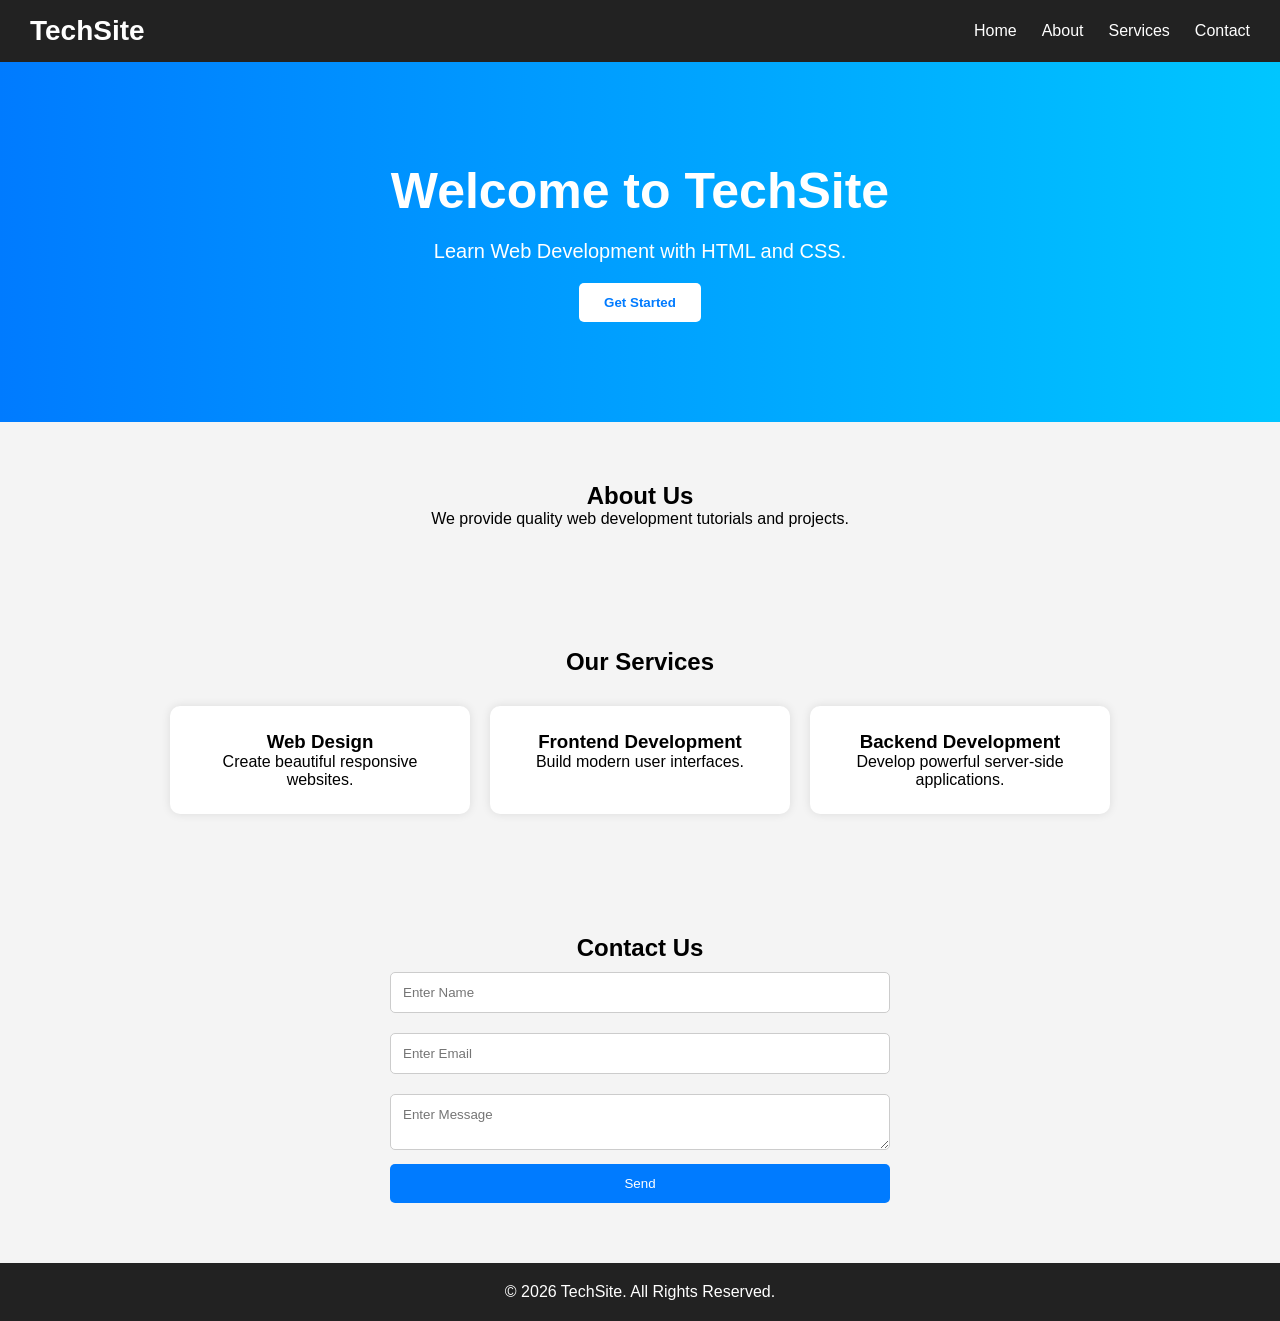
<file: level 1/task 2/index.html>
<!DOCTYPE html>
<html lang="en">
<head>
<meta charset="UTF-8">
<meta name="viewport" content="width=device-width, initial-scale=1.0">
<title>Responsive Website</title>
<link rel="stylesheet" href="style.css">
</head>
<body>

<nav class="navbar">
    <div class="logo">TechSite</div>

    <input type="checkbox" id="menu-toggle">

    <label for="menu-toggle" class="hamburger">
        ☰
    </label>

    <ul class="nav-links">
        <li><a href="#home">Home</a></li>
        <li><a href="#about">About</a></li>
        <li><a href="#services">Services</a></li>
        <li><a href="#contact">Contact</a></li>
    </ul>
</nav>

<section id="home" class="hero">
    <h1>Welcome to TechSite</h1>
    <p>Learn Web Development with HTML and CSS.</p>
    <button>Get Started</button>
</section>

<section id="about" class="about">
    <h2>About Us</h2>
    <p>
        We provide quality web development tutorials and projects.
    </p>
</section>

<section id="services" class="services">
    <h2>Our Services</h2>

    <div class="service-container">

        <div class="card">
            <h3>Web Design</h3>
            <p>Create beautiful responsive websites.</p>
        </div>

        <div class="card">
            <h3>Frontend Development</h3>
            <p>Build modern user interfaces.</p>
        </div>

        <div class="card">
            <h3>Backend Development</h3>
            <p>Develop powerful server-side applications.</p>
        </div>

    </div>
</section>

<section id="contact" class="contact">
    <h2>Contact Us</h2>

    <form>
        <input type="text" placeholder="Enter Name">
        <input type="email" placeholder="Enter Email">
        <textarea placeholder="Enter Message"></textarea>
        <button type="submit">Send</button>
    </form>
</section>

<footer>
    <p>© 2026 TechSite. All Rights Reserved.</p>
</footer>

</body>
</html>
</file>
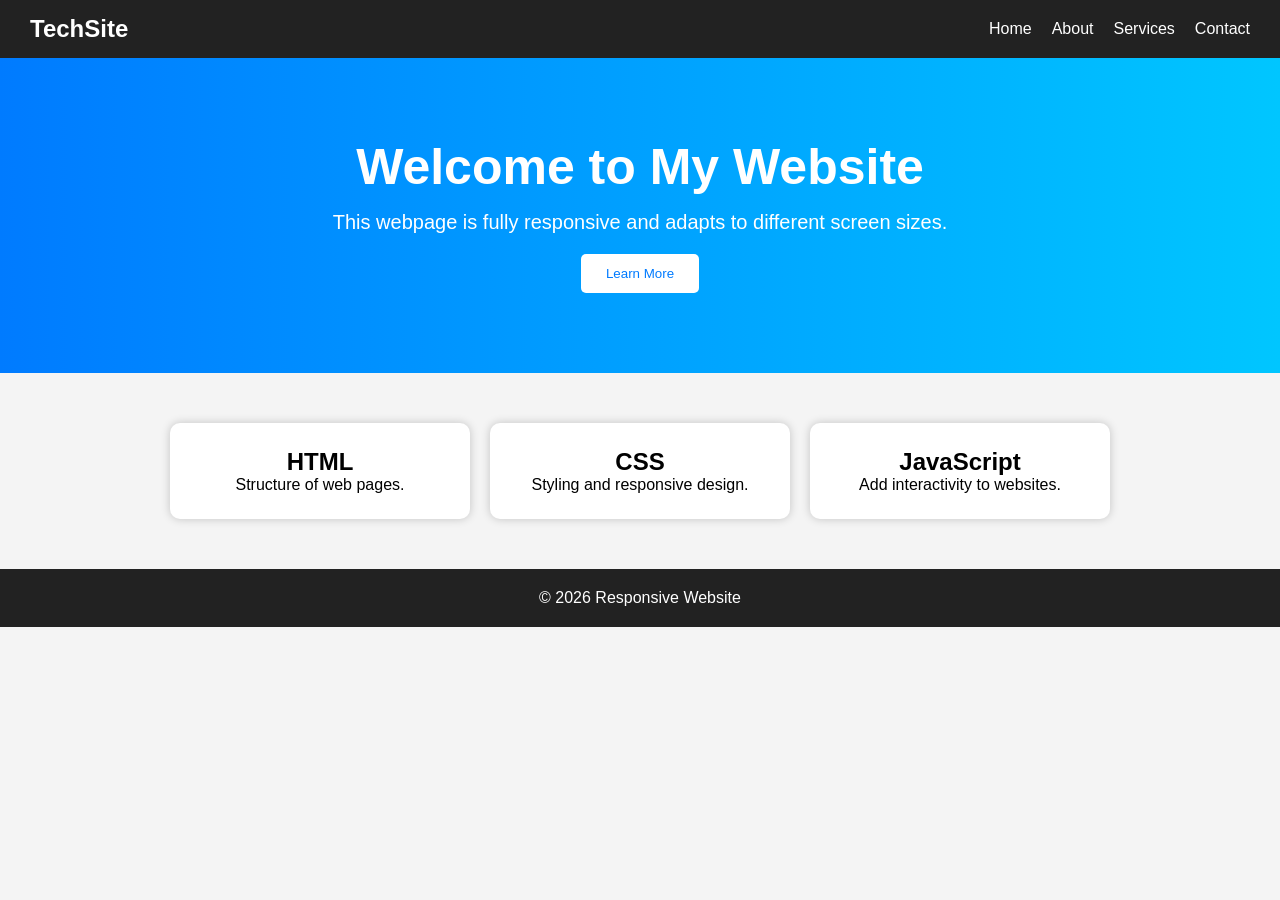
<file: level 2/task 2/index.html>
<!DOCTYPE html>
<html lang="en">
<head>
    <meta charset="UTF-8">
    <meta name="viewport" content="width=device-width, initial-scale=1.0">
    <title>Responsive Website</title>
    <link rel="stylesheet" href="style.css">
</head>
<body>

    <!-- Navigation Bar -->
    <nav class="navbar">
        <div class="logo">TechSite</div>

        <input type="checkbox" id="menu-toggle">

        <label for="menu-toggle" class="hamburger">
            ☰
        </label>

        <ul class="nav-links">
            <li><a href="#">Home</a></li>
            <li><a href="#">About</a></li>
            <li><a href="#">Services</a></li>
            <li><a href="#">Contact</a></li>
        </ul>
    </nav>

    <!-- Hero Section -->
    <section class="hero">
        <h1>Welcome to My Website</h1>
        <p>
            This webpage is fully responsive and adapts to different screen sizes.
        </p>
        <button>Learn More</button>
    </section>

    <!-- Cards Section -->
    <section class="cards">

        <div class="card">
            <h2>HTML</h2>
            <p>Structure of web pages.</p>
        </div>

        <div class="card">
            <h2>CSS</h2>
            <p>Styling and responsive design.</p>
        </div>

        <div class="card">
            <h2>JavaScript</h2>
            <p>Add interactivity to websites.</p>
        </div>

    </section>

    <!-- Footer -->
    <footer>
        <p>© 2026 Responsive Website</p>
    </footer>

</body>
</html>
</file>
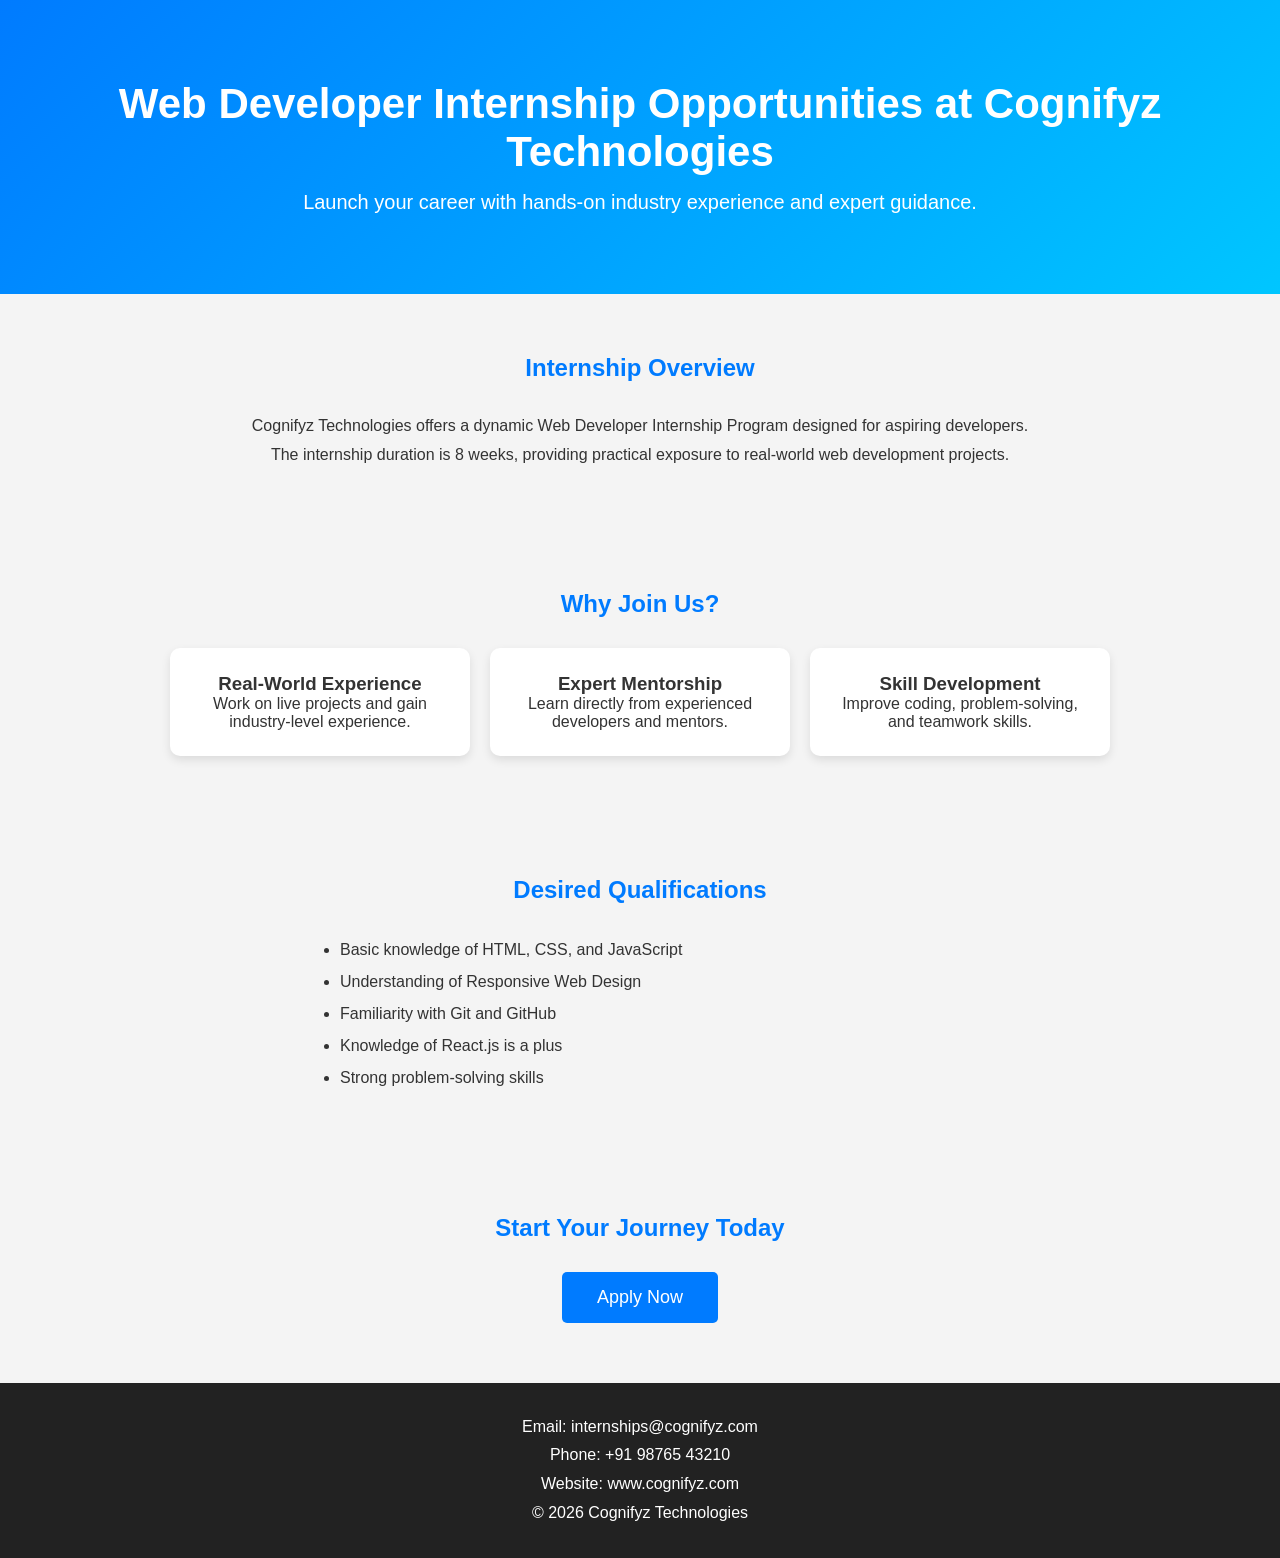
<file: level 3/task 2/index.html>
<!DOCTYPE html>
<html lang="en">
<head>
    <meta charset="UTF-8">
    <meta name="viewport" content="width=device-width, initial-scale=1.0">
    <title>Cognifyz Internship</title>
    <link rel="stylesheet" href="style.css">
</head>
<body>

    <header>
        <h1>Web Developer Internship Opportunities at Cognifyz Technologies</h1>
        <p>Launch your career with hands-on industry experience and expert guidance.</p>
    </header>

    <section class="intro">
        <h2>Internship Overview</h2>
        <p>
            Cognifyz Technologies offers a dynamic Web Developer Internship Program
            designed for aspiring developers. The internship duration is 8 weeks,
            providing practical exposure to real-world web development projects.
        </p>
    </section>
    <section class="highlights">
        <h2>Why Join Us?</h2>
        <div class="cards">
            <div class="card">
                <h3>Real-World Experience</h3>
                <p>Work on live projects and gain industry-level experience.</p>
            </div>

            <div class="card">
                <h3>Expert Mentorship</h3>
                <p>Learn directly from experienced developers and mentors.</p>
            </div>

            <div class="card">
                <h3>Skill Development</h3>
                <p>Improve coding, problem-solving, and teamwork skills.</p>
            </div>
        </div>
    </section>

    <section class="qualification">
        <h2>Desired Qualifications</h2>
        <ul>
            <li>Basic knowledge of HTML, CSS, and JavaScript</li>
            <li>Understanding of Responsive Web Design</li>
            <li>Familiarity with Git and GitHub</li>
            <li>Knowledge of React.js is a plus</li>
            <li>Strong problem-solving skills</li>
        </ul>
    </section>

    <section class="cta">
        <h2>Start Your Journey Today</h2>
        <button>Apply Now</button>
    </section>

    <footer>
        <p>Email: internships@cognifyz.com</p>
        <p>Phone: +91 98765 43210</p>
        <p>Website: www.cognifyz.com</p>
        <p>&copy; 2026 Cognifyz Technologies</p>
    </footer>

</body>
</html>
</file>
<file: level 1/task 2/style.css>
*{
    margin:0;
    padding:0;
    box-sizing:border-box;
    font-family:Arial,sans-serif;
    scroll-behavior:smooth;
}

body{
    background:#f4f4f4;
}

/* Navbar */
.navbar{
    background:#222;
    color:white;
    display:flex;
    justify-content:space-between;
    align-items:center;
    padding:15px 30px;
    position:sticky;
    top:0;
}

.logo{
    font-size:28px;
    font-weight:bold;
}

.nav-links{
    list-style:none;
    display:flex;
    gap:25px;
}

.nav-links a{
    color:white;
    text-decoration:none;
    transition:0.3s;
}

.nav-links a:hover{
    color:orange;
}

#menu-toggle{
    display:none;
}

.hamburger{
    display:none;
    font-size:30px;
    cursor:pointer;
}

/* Hero Section */
.hero{
    text-align:center;
    padding:100px 20px;
    background:linear-gradient(to right,#007bff,#00c6ff);
    color:white;
}

.hero h1{
    font-size:50px;
    margin-bottom:20px;
}

.hero p{
    font-size:20px;
    margin-bottom:20px;
}

.hero button{
    padding:12px 25px;
    border:none;
    background:white;
    color:#007bff;
    font-weight:bold;
    border-radius:5px;
    cursor:pointer;
}

.hero button:hover{
    transform:scale(1.05);
}

/* About */
.about{
    padding:60px 20px;
    text-align:center;
}

/* Services */
.services{
    padding:60px 20px;
    text-align:center;
}

.service-container{
    display:flex;
    justify-content:center;
    gap:20px;
    flex-wrap:wrap;
    margin-top:30px;
}

.card{
    background:white;
    width:300px;
    padding:25px;
    border-radius:10px;
    box-shadow:0 0 10px rgba(0,0,0,0.1);
    transition:0.3s;
}

.card:hover{
    transform:translateY(-10px);
}

/* Contact */
.contact{
    padding:60px 20px;
    text-align:center;
}

form{
    max-width:500px;
    margin:auto;
}

input,
textarea{
    width:100%;
    padding:12px;
    margin:10px 0;
    border:1px solid #ccc;
    border-radius:5px;
}

form button{
    width:100%;
    padding:12px;
    background:#007bff;
    color:white;
    border:none;
    border-radius:5px;
    cursor:pointer;
}

form button:hover{
    background:#0056b3;
}

/* Footer */
footer{
    background:#222;
    color:white;
    text-align:center;
    padding:20px;
}

/* Responsive Design */
@media(max-width:768px){

    .hamburger{
        display:block;
    }

    .nav-links{
        display:none;
        flex-direction:column;
        position:absolute;
        top:65px;
        left:0;
        width:100%;
        background:#222;
        text-align:center;
        padding:15px 0;
    }

    #menu-toggle:checked ~ .nav-links{
        display:flex;
    }

    .hero h1{
        font-size:35px;
    }

    .hero p{
        font-size:16px;
    }

    .card{
        width:90%;
    }
}
</file>
<file: level 2/task 2/style.css>
*{
    margin:0;
    padding:0;
    box-sizing:border-box;
    font-family:Arial,sans-serif;
}

body{
    background:#f4f4f4;
}

/* Navbar */
.navbar{
    display:flex;
    justify-content:space-between;
    align-items:center;
    background:#222;
    color:white;
    padding:15px 30px;
}

.logo{
    font-size:24px;
    font-weight:bold;
}

.nav-links{
    list-style:none;
    display:flex;
    gap:20px;
}

.nav-links a{
    color:white;
    text-decoration:none;
}

.nav-links a:hover{
    color:orange;
}

#menu-toggle{
    display:none;
}

.hamburger{
    display:none;
    font-size:30px;
    cursor:pointer;
}

/* Hero Section */
.hero{
    text-align:center;
    padding:80px 20px;
    background:linear-gradient(to right,#007bff,#00c6ff);
    color:white;
}

.hero h1{
    font-size:50px;
    margin-bottom:15px;
}

.hero p{
    font-size:20px;
    margin-bottom:20px;
}

.hero button{
    padding:12px 25px;
    border:none;
    border-radius:5px;
    background:white;
    color:#007bff;
    cursor:pointer;
}

/* Cards */
.cards{
    display:flex;
    justify-content:center;
    gap:20px;
    padding:50px 20px;
    flex-wrap:wrap;
}

.card{
    background:white;
    width:300px;
    padding:25px;
    border-radius:10px;
    text-align:center;
    box-shadow:0 0 10px rgba(0,0,0,0.2);
}

.card:hover{
    transform:translateY(-5px);
    transition:0.3s;
}

/* Footer */
footer{
    background:#222;
    color:white;
    text-align:center;
    padding:20px;
}

/* Tablet View */
@media (max-width:768px){

    .hamburger{
        display:block;
    }

    .nav-links{
        display:none;
        flex-direction:column;
        position:absolute;
        top:65px;
        left:0;
        width:100%;
        background:#222;
        text-align:center;
        padding:10px 0;
    }

    #menu-toggle:checked ~ .nav-links{
        display:flex;
    }

    .hero h1{
        font-size:35px;
    }

    .hero p{
        font-size:16px;
    }
}

/* Mobile View */
@media (max-width:480px){

    .hero{
        padding:50px 15px;
    }

    .hero h1{
        font-size:28px;
    }

    .hero p{
        font-size:14px;
    }

    .card{
        width:100%;
    }

    .navbar{
        padding:15px;
    }
}
</file>
<file: level 3/task 2/style.css>
*{
    margin:0;
    padding:0;
    box-sizing:border-box;
    font-family:Arial, sans-serif;
}

body{
    background:#f4f4f4;
    color:#333;
}

header{
    background:linear-gradient(135deg,#007bff,#00c6ff);
    color:white;
    text-align:center;
    padding:80px 20px;
}

header h1{
    font-size:42px;
    margin-bottom:15px;
}

header p{
    font-size:20px;
}

section{
    padding:60px 10%;
}

h2{
    text-align:center;
    margin-bottom:30px;
    color:#007bff;
}

.intro p{
    text-align:center;
    max-width:800px;
    margin:auto;
    line-height:1.8;
}

.cards{
    display:flex;
    justify-content:center;
    gap:20px;
    flex-wrap:wrap;
}

.card{
    background:white;
    width:300px;
    padding:25px;
    border-radius:10px;
    box-shadow:0 4px 10px rgba(0,0,0,0.1);
    text-align:center;
    transition:0.3s;
}

.card:hover{
    transform:translateY(-8px);
}

.qualification ul{
    max-width:600px;
    margin:auto;
    line-height:2;
}

.cta{
    text-align:center;
}

.cta button{
    background:#007bff;
    color:white;
    border:none;
    padding:15px 35px;
    font-size:18px;
    border-radius:5px;
    cursor:pointer;
    transition:0.3s;
}

.cta button:hover{
    background:#0056b3;
}

footer{
    background:#222;
    color:white;
    text-align:center;
    padding:30px;
    line-height:1.8;
}

/* Responsive Design */
@media(max-width:768px){

    header h1{
        font-size:30px;
    }

    header p{
        font-size:16px;
    }

    .card{
        width:100%;
    }

    section{
        padding:40px 5%;
    }
}
</file>
